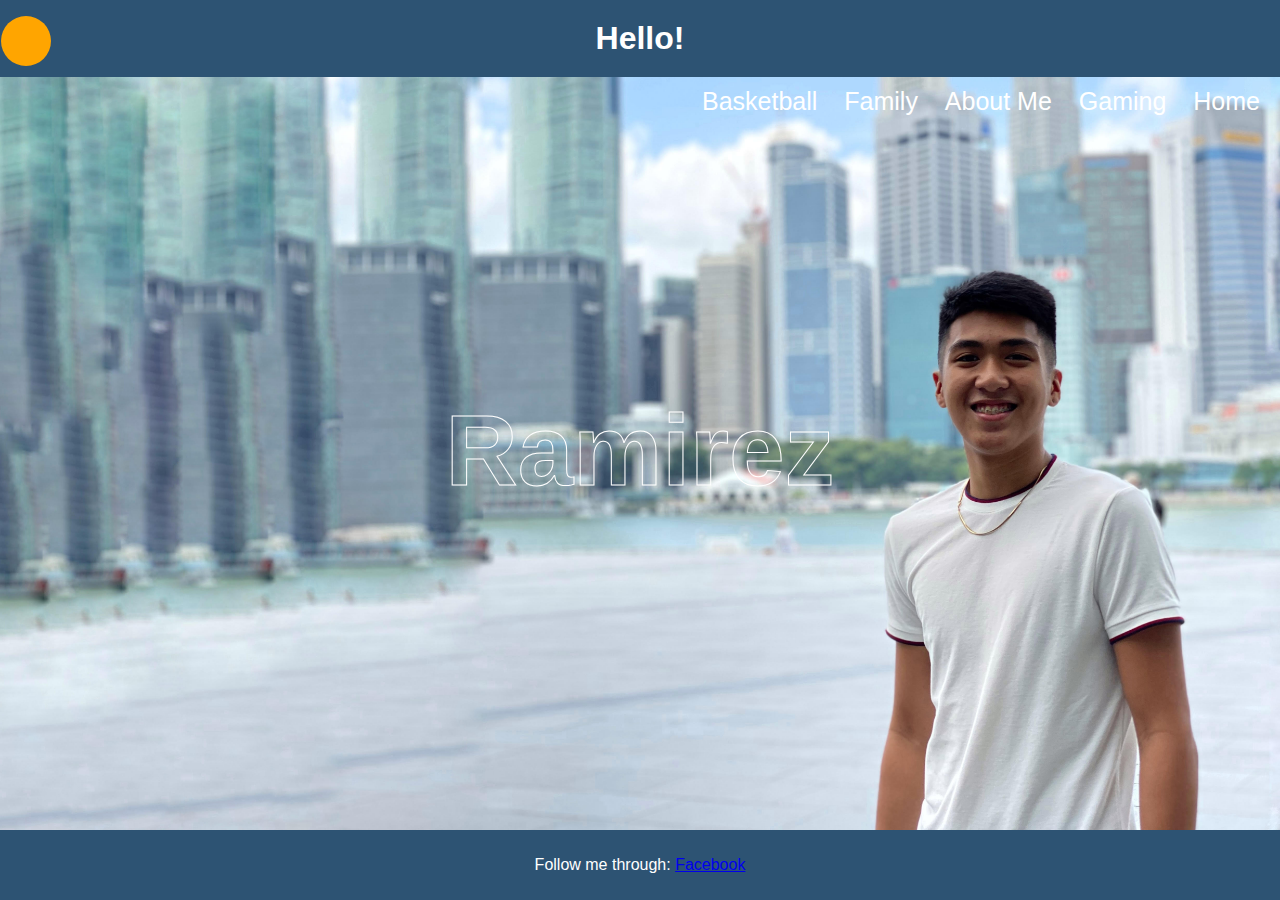
<file: Index.html>
<!DOCTYPE html>
<html lang="en">
<head>
    <meta charset="UTF-8">
    <meta name="viewport" content="width=device-width, initial-scale=1.0">
    <link rel="stylesheet" href="styles.css">
    <title>Home</title>
    <style>
        body {
            font-family: Arial, sans-serif;
            margin: 0;
            padding: 0;
            
            background-image: url('mebgf.jpg');
            background-size: cover; 
            background-repeat: no-repeat;
            background-attachment: fixed;
            background-position: center;
            background-color: #f0f0f0; 
        }
        header {
            background-color: #2D5373;
            color: #fff;
            padding: 20px;
            text-align: center;
        }
        h1 {
            margin: 0;
        }
        nav {   
            font-size: 25px;
            padding: 10px;
            text-align: right;
        }
        nav a {
            color: #fff;
            text-decoration: none;
            margin: 10px;
        }
        .container {
            max-width: 800px;
            margin: 20px auto; 
            padding: 20px;
            background-color: rgba(0, 0, 0, 0);
            box-shadow: 0 0 10px rgba(0, 0, 0, 0.0);
        }
        .container h2 {
            font-size: 24px; 
        }
        .image-gallery {
            float: left; 
            width: 50%; 
            margin-right: 20px; 
        }
        .image-gallery img {
            width: 100%; 
            max-width: 100%; 
            height: auto; 
            border: 2px solid #4682B4; 
            border-radius: 8px;
            cursor: pointer; /* Add cursor property to indicate clickable */
        }
        .text-content {
            float: left; 
            width: 45%;
        }
        .image-text-container {
            clear: both; 
            margin-bottom: 20px; 
        }
        footer {
            background-color: #2D5373;
            color: #fff;
            text-align: center;
			position: absolute;
            padding: 10px;
            clear: both; 
			right: 0;
			left: 0;
			bottom: 0;
        }
    </style>
</head>
<body>
<div class="ball"></div>
    <header>
        <h1>Hello!</h1>
    </header>
    <nav>
        <a href="Basketball.html">Basketball</a>
        <a href="family.html">Family</a>
        <a href="aboutme.html">About Me</a>
        <a href="Gaming.html">Gaming</a>
        <a href="Index.html">Home</a>
    </nav>
	
   
	<h1 class="title">Ramirez</h1>
	
	
	
	
	
	
	
	
	
    <footer>
         <p> Follow me through: <a href="https://www.facebook.com/johnkerth02">Facebook</a></p>
    </footer>
    
    <script>
        function showAlert(message) {
            alert(message);
        }
    </script>
	
</body>
</html>
</file>
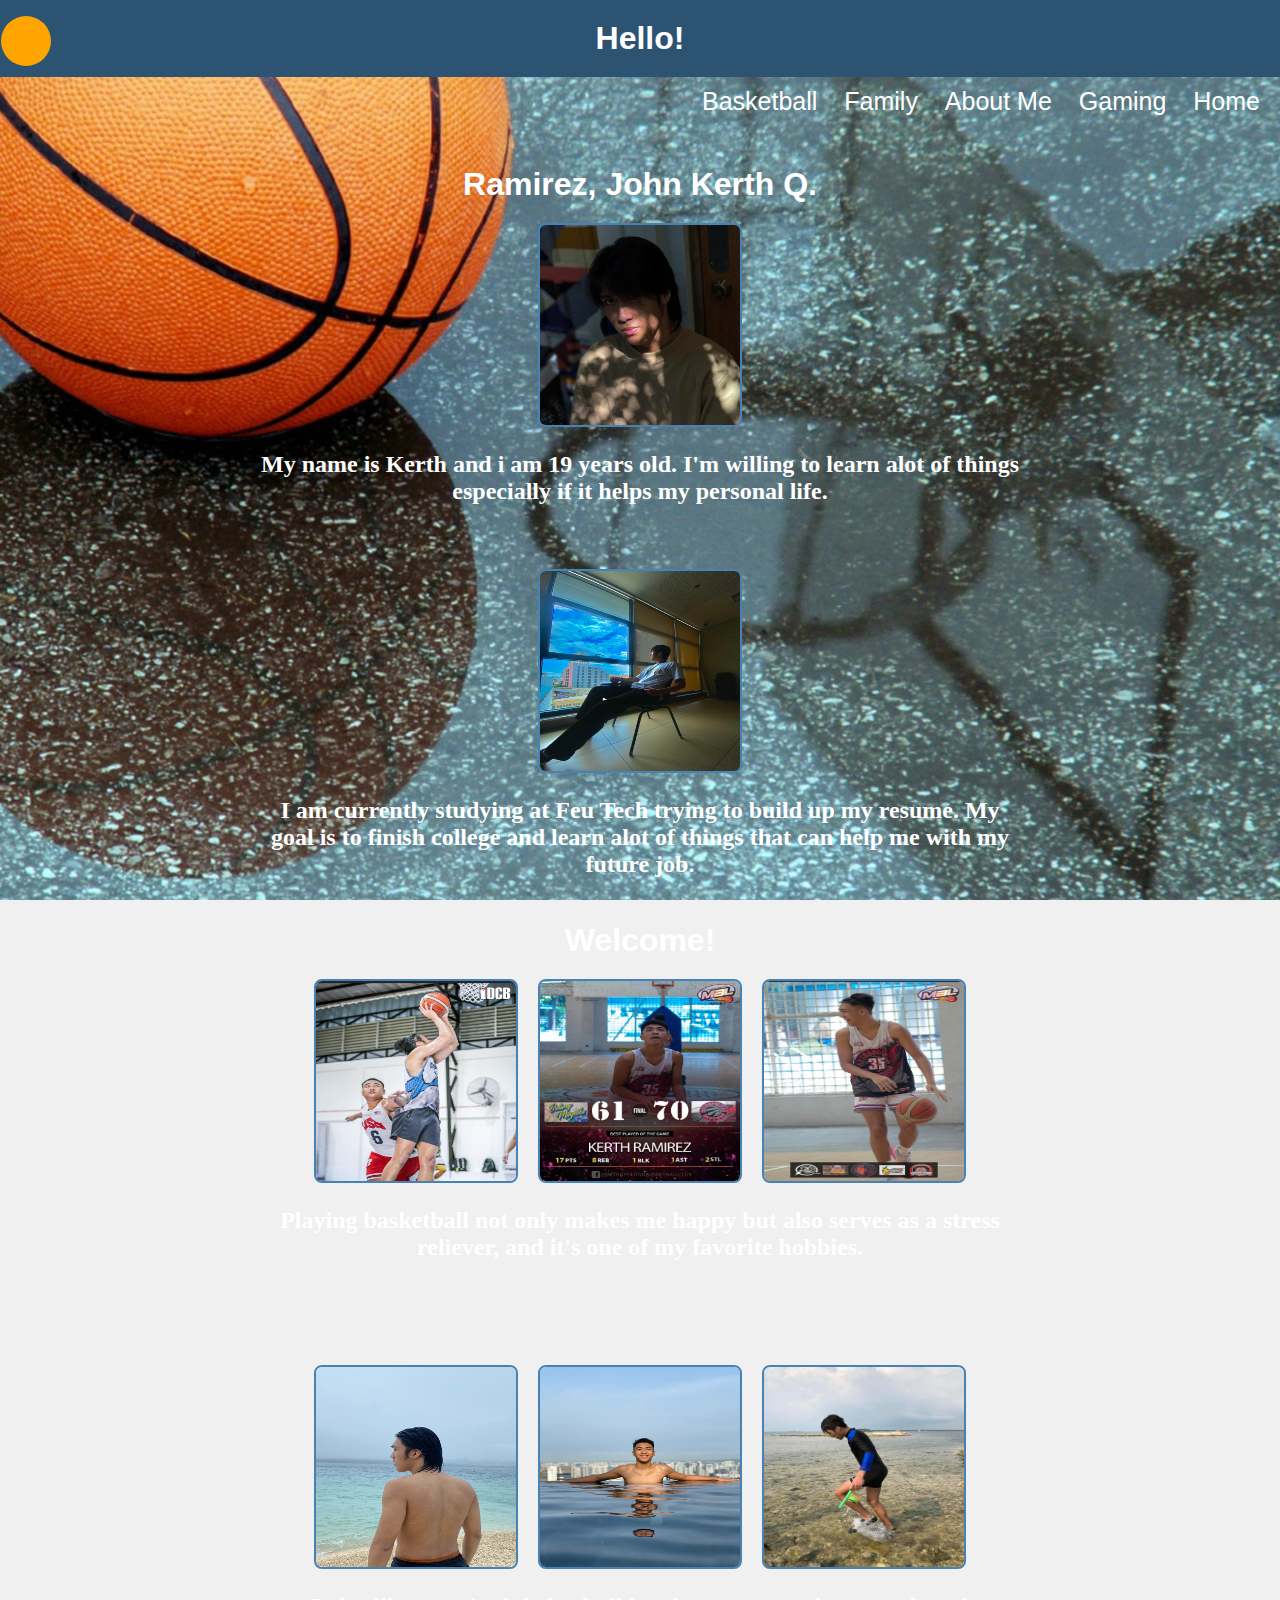
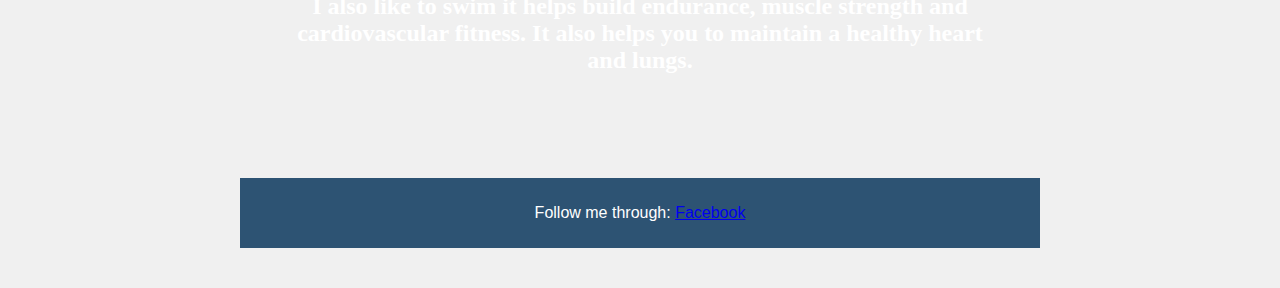
<file: aboutme.html>
<!DOCTYPE html>
<html lang="en">
<head>
    <meta charset="UTF-8">
    <meta name="viewport" content="width=device-width, initial-scale=1.0">
	<link rel="stylesheet" href="styles.css">
    <title>My Home Page</title>
    <style>
        body {
            font-family: Arial, sans-serif;
            margin: 0;
            padding: 0;
            background-image: url('bballwater.jpg');
            background-size: cover; 
            background-repeat: no-repeat;
            background-attachment: fixed;
            background-position: center;
            background-color: #f0f0f0; 
        }
        header {
            background-color: #2D5373;
            color: #fff;
            padding: 20px;
            text-align: center;
        }
        h1 {
            margin: 0;
        }
        nav {
		
            font-size: 25px;
            padding: 10px;
            text-align: right;
        }
        nav a {
            color: #fff;
            text-decoration: none;
            margin: 10px;
        }
        .container {
            max-width: 800px;
            margin: 20px auto;
            padding: 20px;
            background-color: rgba(0, 0, 0, 0); 
            box-shadow: 0 0 10px rgba(0, 0, 0, 0.0);
            text-align: center; 
        }
        .container h2 {
            font-size: 24px; 
        }
        .image-gallery {
            display: flex;
            justify-content: center;
            align-items: center;
            flex-wrap: wrap;
            gap: 20px;
            margin-top: 20px;
        }
        .image-gallery img {
            width: 200px; 
            height: 200px; 
            border: 2px solid #4682B4;
            border-radius: 8px; 
        }
        footer {
            background-color: #2D5373;
            color: #fff;
            text-align: center;
            padding: 10px;
        }
    </style>
</head>
<body>
<div class="ball"></div>
    <header>
        <h1>Hello!</h1>
    </header>
    <nav>
        <a href="Basketball.html">Basketball</a>
        <a href="family.html">Family</a>
        <a href="aboutme.html">About Me</a>
        <a href="Gaming.html">Gaming</a>
        <a href="Index.html">Home</a>
    </nav>
	<div class="container">
        <font color="#fff"><h1>Ramirez, John Kerth Q.</h1></font>
        <div class="image-gallery">
            <img src="mefinal.jpg" alt="Image 1">

        </div>
<font color="#fff"><h2><p style="font-family:Comic Sans MS;">My name is Kerth and i am 19 years old. I'm willing to learn alot of things especially if it helps my personal life. </p></h2></font>
     <font color="#fff"><h2><p style="font-family:Comic Sans MS;"></p></h2></font>
	 
	 <div class="container">
        <font color="#fff"><h1></h1></font>
        <div class="image-gallery">
            <img src="feutech.jpg" alt="Image 1">

        </div>
<font color="#fff"><h2><p style="font-family:Comic Sans MS;">I am currently studying at Feu Tech trying to build up my resume. My goal is to finish college and learn alot of things that can help me with my future job. </p></h2></font>
     <font color="#fff"><h2><p style="font-family:Comic Sans MS;"></p></h2></font>
	<div>
	
    <div class="container">
        <font color="#fff"><h1>Welcome!</h1></font>
        <div class="image-gallery">
            <img src="1.jpg" alt="Image 1">
            <img src="3.jpg" alt="Image 2">
            <img src="4.jpg" alt="Image 3">
            
        </div>
        <font color="#FFF"><h2><p style="font-family: Comic Sans MS;">Playing basketball not only makes me happy but also serves as a stress reliever, and it's one of my favorite hobbies.</p></h2></font>

    </div>
	
	 <div class="container">
        <font color="#fff"><h1></h1></font>
        <div class="image-gallery">
            <img src="me6.jpg" alt="Image 1">
            <img src="me11.jpg" alt="Image 2">
            <img src="me12.jpg" alt="Image 3">
            
        </div>
        <font color="#FFF"><h2><p style="font-family: Comic Sans MS;">I also like to swim it helps build endurance, muscle strength and cardiovascular fitness. It also helps you to maintain a healthy heart and lungs.</p></h2></font>

    </div>
	

	
	</div>
	




    </div>
    <footer>
         <p> Follow me through: <a href="https://www.facebook.com/johnkerth02">Facebook</a></p>
    </footer>
</body>
</html>
</file>
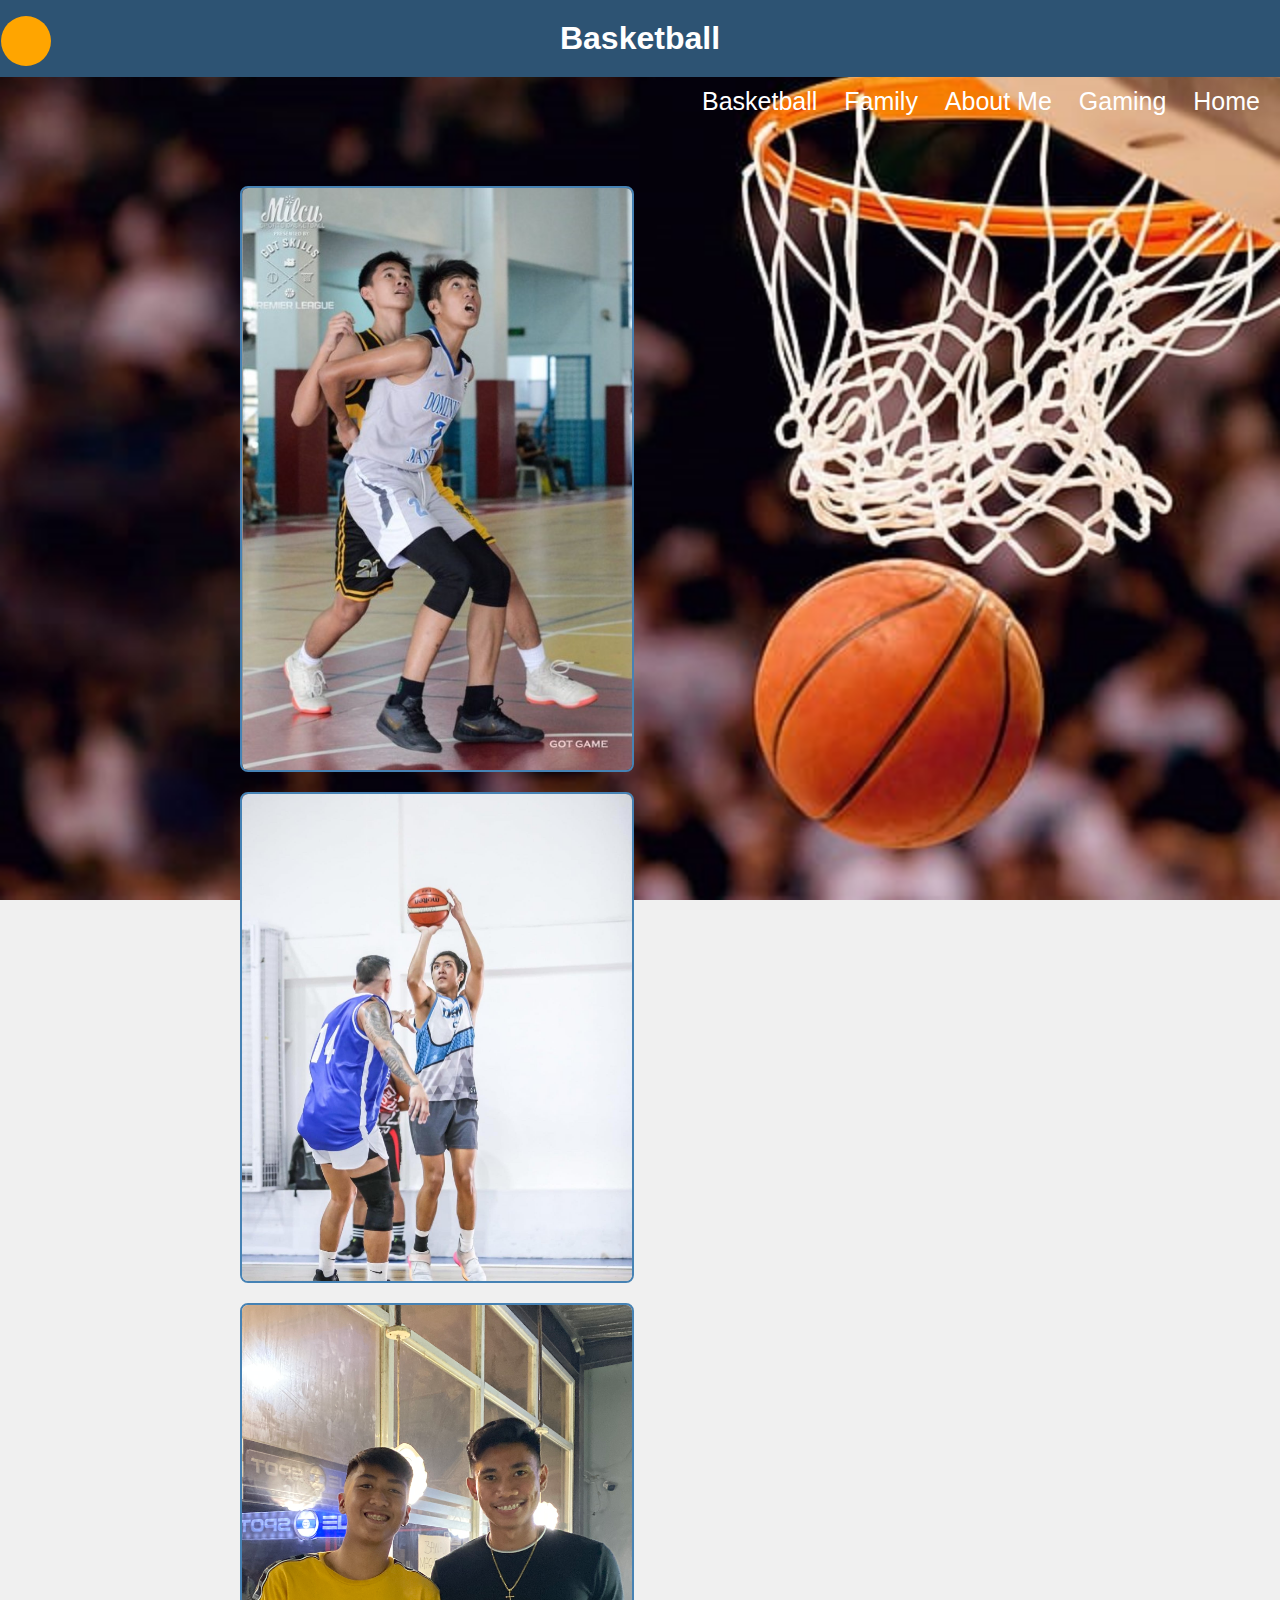
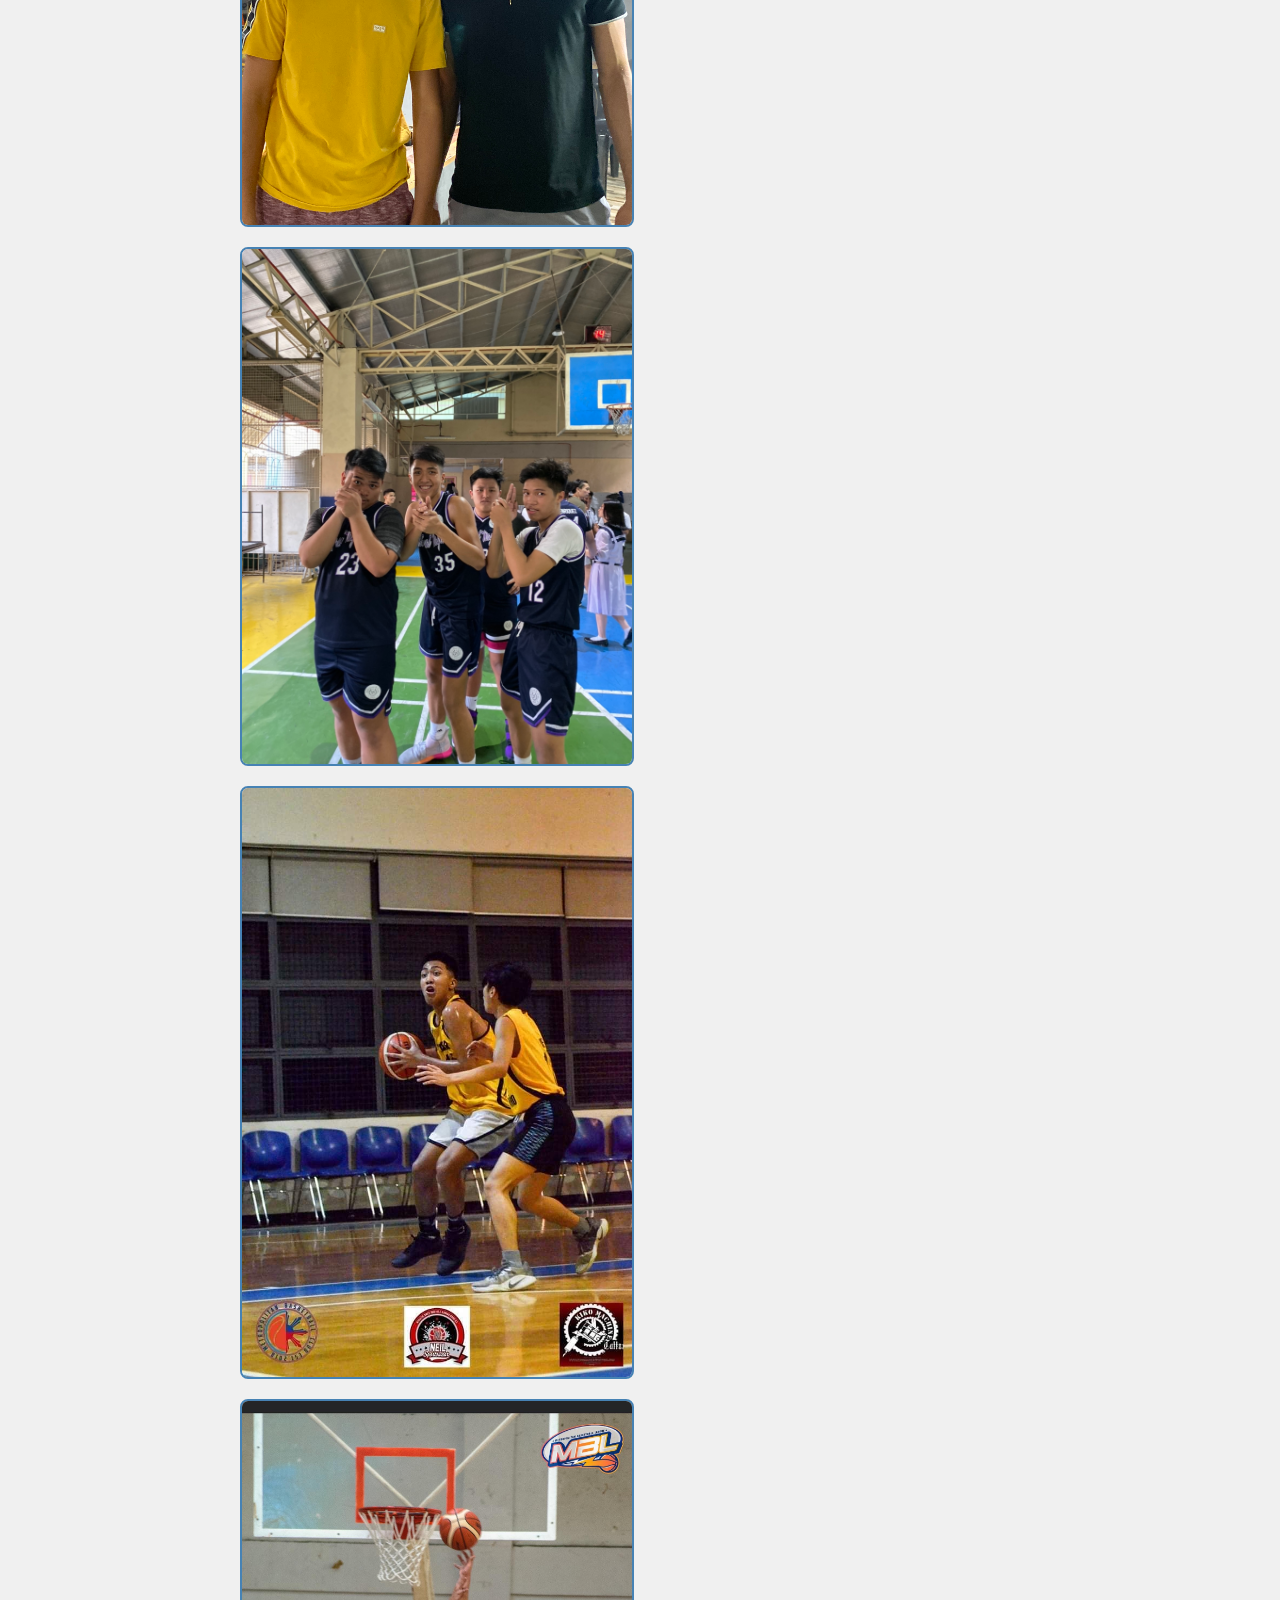
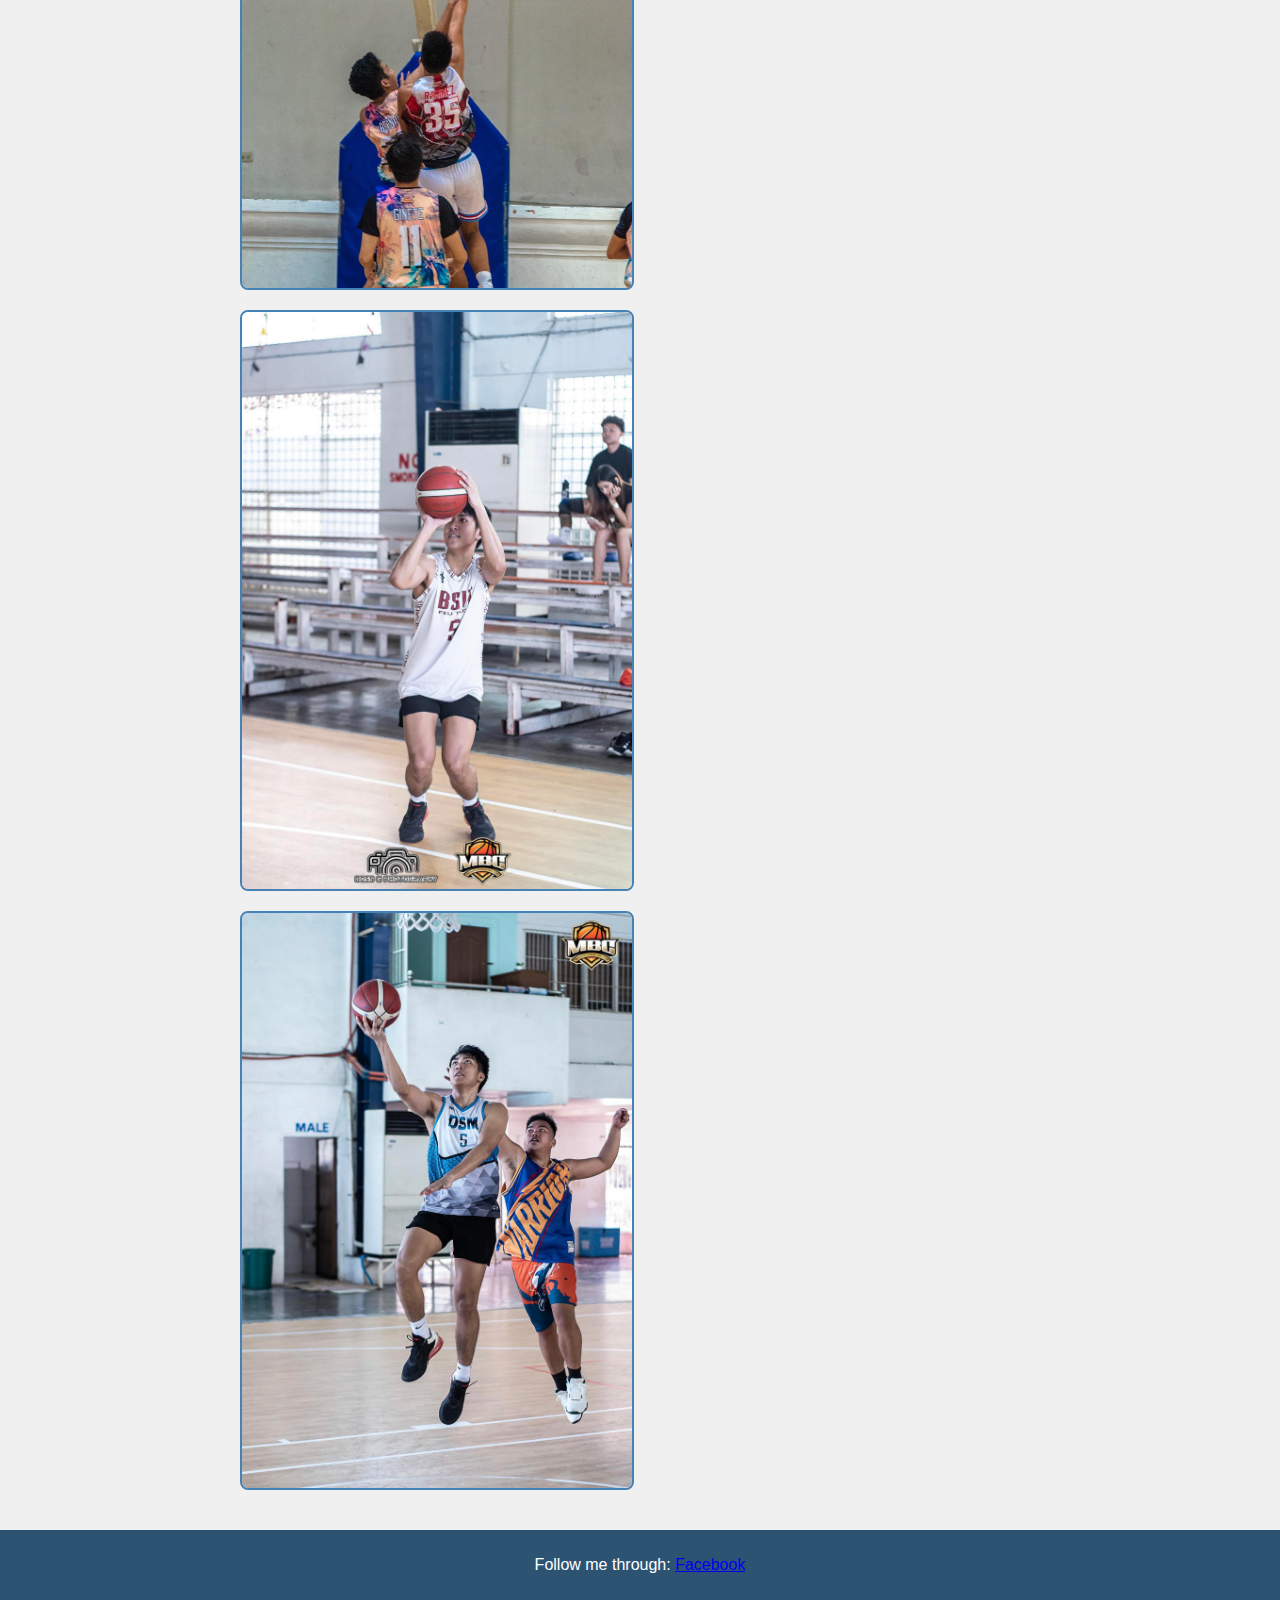
<file: Basketball.html>
<!DOCTYPE html>
<html lang="en">
<head>
    <meta charset="UTF-8">
    <meta name="viewport" content="width=device-width, initial-scale=1.0">
    <link rel="stylesheet" href="styles.css">
    <title>Basketball</title>
    <style>
        body {
            font-family: Arial, sans-serif;
            margin: 0;
            padding: 0;
            background-image: url('nbahoop.jpg');
            background-size: cover; 
            background-repeat: no-repeat;
            background-attachment: fixed;
            background-position: center;
            background-color: #f0f0f0; 
        }
        header {
            background-color: #2D5373;
            color: #fff;
            padding: 20px;
            text-align: center;
        }
        h1 {
            margin: 0;
        }
        nav {   
            font-size: 25px;
            padding: 10px;
            text-align: right;
        }
        nav a {
            color: #fff;
            text-decoration: none;
            margin: 10px;
        }
        .container {
            max-width: 800px;
            margin: 20px auto; 
            padding: 20px;
            background-color: rgba(0, 0, 0, 0);
            box-shadow: 0 0 10px rgba(0, 0, 0, 0.0);
            text-align: center; 
        }
        .container h2 {
            font-size: 24px; 
        }
        .image-gallery {
            display: flex;
            flex-wrap: wrap;
            justify-content: space-between; 
            gap: 20px;
            margin-top: 20px;
        }
        .image-gallery img {
            width: calc(50% - 10px); 
            max-width: 100%; 
            height: auto; 
            border: 2px solid #4682B4; 
            border-radius: 8px; 
			cursor: pointer;
        }
        footer {
            background-color: #2D5373;
            color: #fff;
            text-align: center;
            padding: 10px;
        }
    </style>
</head>
<body>
<div class="ball"></div>
    <header>
        <h1>Basketball</h1>
    </header>
    <nav>
        <a href="Basketball.html">Basketball</a>
        <a href="family.html">Family</a>
        <a href="aboutme.html">About Me</a>
        <a href="Gaming.html">Gaming</a>
        <a href="Index.html">Home</a>
    </nav>
    <div class="container">
        <font color="#707070"><h1></h1></font>
        <div class="image-gallery">
            <img src="milcu1.jpg" alt="Image 1" onclick="showAlert('Milcu Sports Basketball')">
            <img src="milcu2.jpg" alt="Image 2" onclick="showAlert('Family Game')">
            <img src="milcu3.jpg" alt="Image 3" onclick="showAlert('With Rhenz Abando')">
            <img src="milcu4.jpg" alt="Image 4" onclick="showAlert('Highschool Game')">
            <img src="milcu5.jpg" alt="Image 5" onclick="showAlert('Papawis game')">
            <img src="milcu6.jpg" alt="Image 6" onclick="showAlert('Metropolitan Basketball League')">
			<img src="milcu7.jpg" alt="Image 7" onclick="showAlert('Training')">
			<img src="milcu8.jpg" alt="Image 8" onclick="showAlert('Papawis Game')">


        </div>
    </div>
    <footer>
         <p> Follow me through: <a href="https://www.facebook.com/johnkerth02">Facebook</a></p>
    </footer>
	
	    <script>
        function showAlert(message) {
            alert(message);
        }
    </script>
	
</body>
</html>
</file>
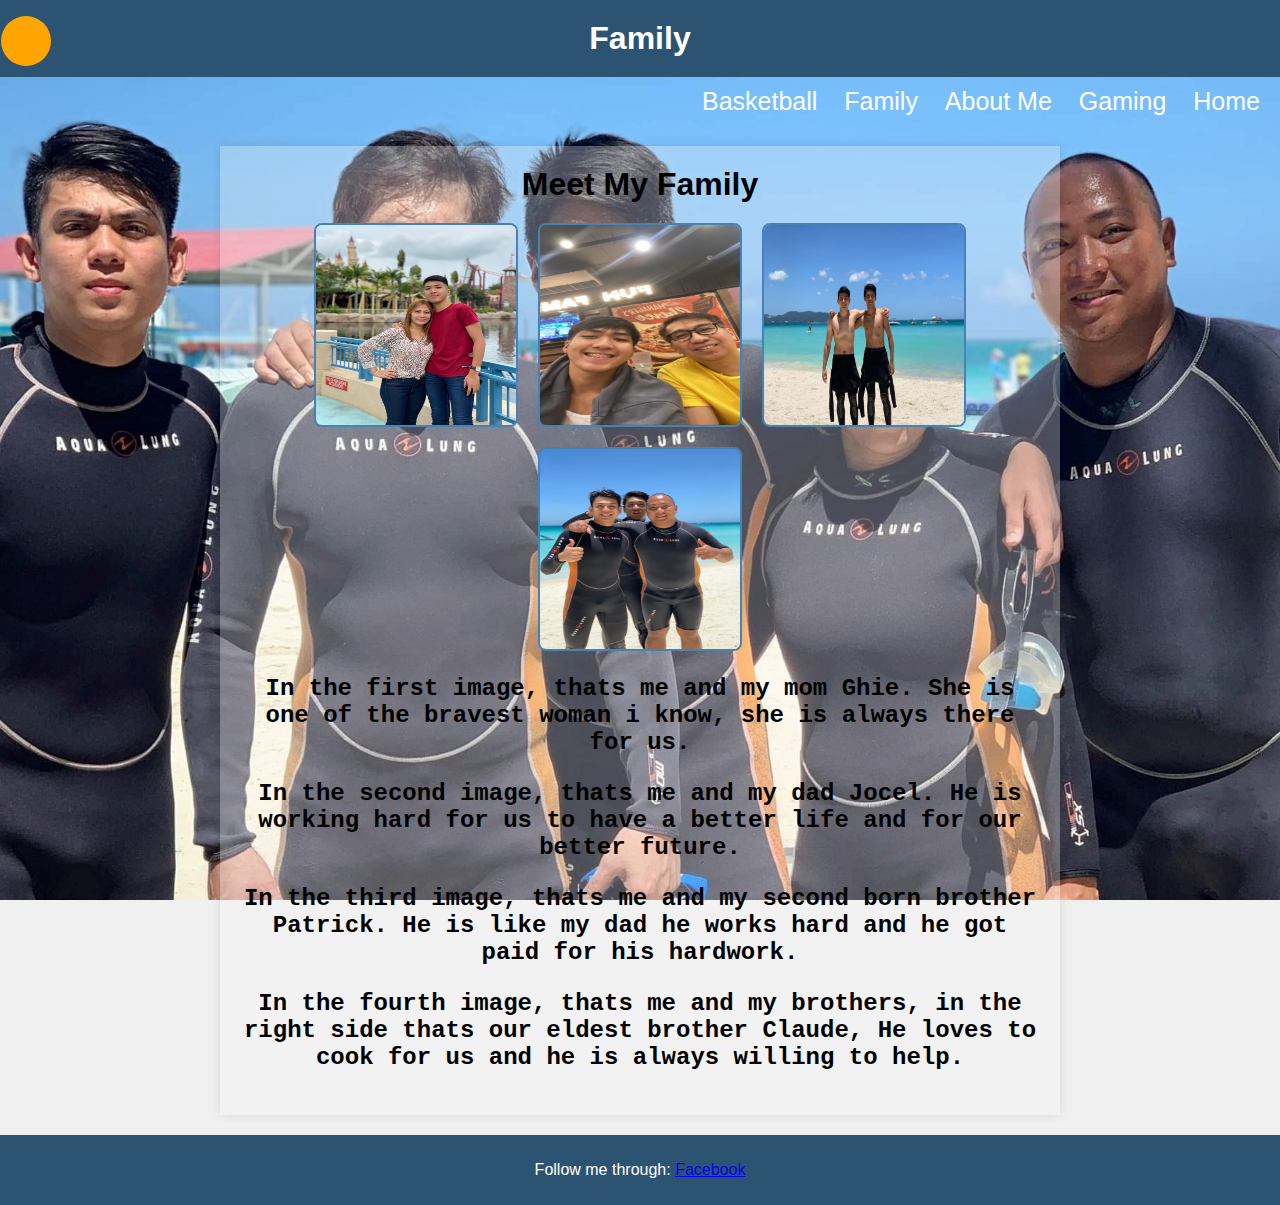
<file: family.html>
<!DOCTYPE html>
<html lang="en">
<head>
    <meta charset="UTF-8">
    <meta name="viewport" content="width=device-width, initial-scale=1.0">
	<link rel="stylesheet" href="styles.css">
    <title>Family</title>
    <style>
        body {
            font-family: Arial, sans-serif;
            margin: 0;
            padding: 0;
            /* Set the background image and configure its properties */
            background-image: url('familybgf.jpg');
            background-size: cover; /* Adjust as needed */
            background-repeat: no-repeat;
            background-attachment: fixed;
            background-position: center;
            background-color: #f0f0f0; /* A fallback background color */
        }
        header {
            background-color: #2D5373;
            color: #fff;
            padding: 20px;
            text-align: center;
        }
        h1 {
            margin: 0;
        }
        nav {
            font-size: 25px;
            padding: 10px;
            text-align: right;
        }
        nav a {
            color: #fff;
            text-decoration: none;
            margin: 10px;
        }
        .container {
            max-width: 800px;
            margin: 20px auto;
            padding: 20px;
            background-color: rgba(250, 250, 250, 0.3); /* Background color with opacity for better readability */
            box-shadow: 0 0 10px rgba(0, 0, 0, 0.1);
            text-align: center; /* Center align the content within the container */
        }
        .container h2 {
            font-size: 24px; /* Increase the font size for emphasis */
        }
        .image-gallery {
            display: flex;
            justify-content: center;
            align-items: center;
            flex-wrap: wrap;
            gap: 20px;
            margin-top: 20px;
        }
        .image-gallery img {
            width: 200px; /* Fixed width for all images */
            height: 200px; /* Fixed height for all images */
            border: 2px solid #4682B4; /* Add a border for style */
            border-radius: 8px; /* Add rounded corners to the images */
        }
        footer {
            background-color: #2D5373;
            color: #fff;
            text-align: center;
            padding: 10px;
        }
    </style>
</head>
<body>
<div class="ball"></div>
    <header>
        <h1>Family</h1>
    </header>
    <nav>
        <a href="Basketball.html">Basketball</a>
        <a href="family.html">Family</a>
        <a href="aboutme.html">About Me</a>
        <a href="Gaming.html">Gaming</a>
        <a href="Index.html">Home</a>
    </nav>
    <div class="container">
        <h1>Meet My Family</h1>
        <div class="image-gallery">
            <img src="mom.jpg" alt="Family Image 1">
            <img src="dad.jpg" alt="Family Image 2">
            <img src="pat.jpg" alt="Family Image 3">
            <img src="kuya.jpg" alt="Family Image 4">
         
        </div>
		
		
		<h2><b><p style="font-family:'Courier New'"> In the first image, thats me and my mom Ghie. She is one of the bravest woman i know, she is always there for us.</p></b></h2>
		<h2><b><p style="font-family:'Courier New'"> In the second image, thats me and my dad Jocel. He is working hard for us to have a better life and for our better future.</p></b></h2>
		<h2><b><p style="font-family:'Courier New'"> In the third image, thats me and my second born brother Patrick. He is like my dad he works hard and he got paid for his hardwork.</p></b></h2>
		<h2><b><p style="font-family:'Courier New'"> In the fourth image, thats me and my brothers, in the right side thats our eldest brother Claude, He loves to cook for us and he is always willing to help.</p></b></h2>
		
    </div>
    <footer>
	     <p> Follow me through: <a href="https://www.facebook.com/johnkerth02">Facebook</a></p>

    </footer>
</body>
</html>
</file>
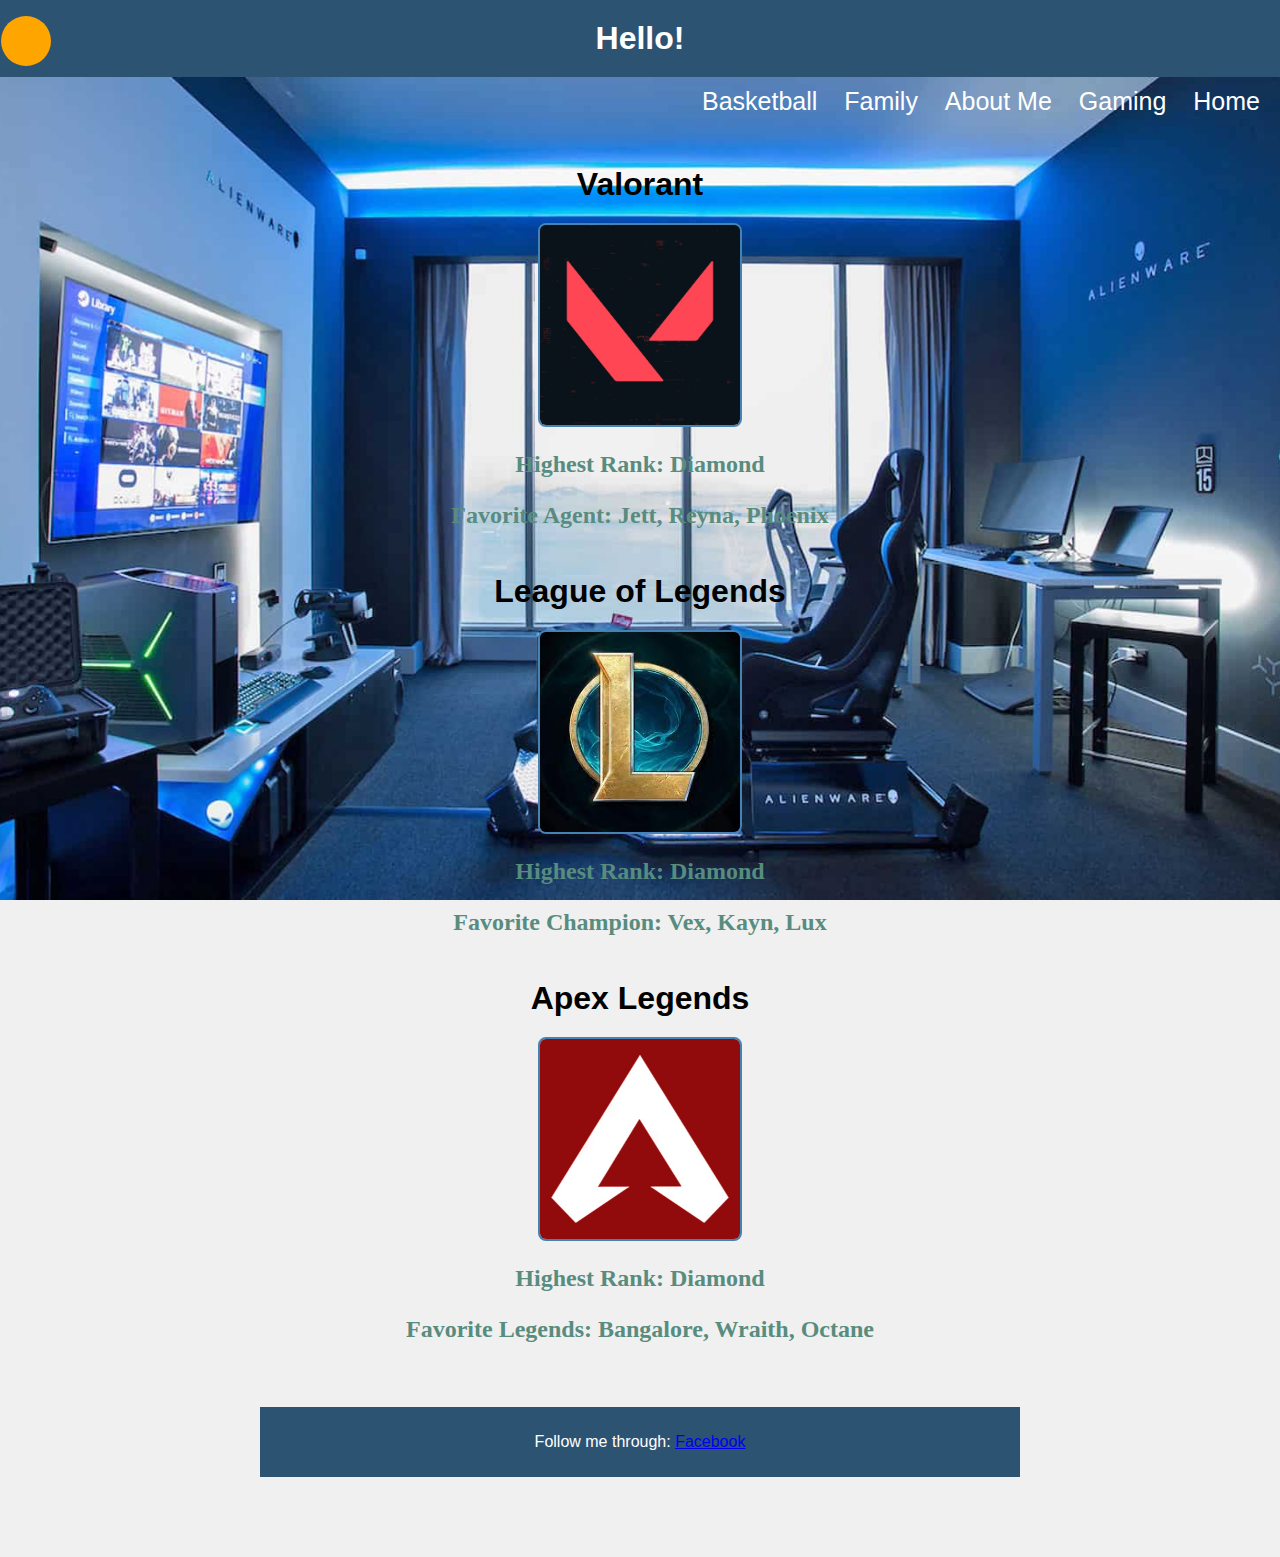
<file: Gaming.html>
<!DOCTYPE html>
<html lang="en">
<head>
    <meta charset="UTF-8">
    <meta name="viewport" content="width=device-width, initial-scale=1.0">
	<link rel="stylesheet" href="styles.css">
    <title>My Home Page</title>
    <style>
        body {
            font-family: Arial, sans-serif;
            margin: 0;
            padding: 0;
            background-image: url('droom.jpg');
            background-size: cover; 
            background-repeat: no-repeat;
            background-attachment: fixed;
            background-position: center;
            background-color: #f0f0f0; 
        }
        header {
            background-color: #2D5373;
            color: #fff;
            padding: 20px;
            text-align: center;
        }
        h1 {
            margin: 0;
        }
        nav {
		
            font-size: 25px;
            padding: 10px;
            text-align: right;
        }
        nav a {
            color: #fff;
            text-decoration: none;
            margin: 10px;
        }
        .container {
            max-width: 800px;
            margin: 20px auto;
            padding: 20px;
            background-color: rgba(0, 0, 0, 0); 
            box-shadow: 0 0 10px rgba(0, 0, 0, 0.0);
            text-align: center; 
        }
        .container h2 {
            font-size: 24px; 
        }
        .image-gallery {
            display: flex;
            justify-content: center;
            align-items: center;
            flex-wrap: wrap;
            gap: 20px;
            margin-top: 20px;
        }
        .image-gallery img {
            width: 200px; 
            height: 200px; 
            border: 2px solid #4682B4;
            border-radius: 8px; 
        }
        footer {
            background-color: #2D5373;
            color: #fff;
            text-align: center;
            padding: 10px;
        }
    </style>
</head>
<body>
<div class="ball"></div>
    <header>
        <h1>Hello!</h1>
    </header>
    <nav>
        <a href="Basketball.html">Basketball</a>
        <a href="family.html">Family</a>
        <a href="aboutme.html">About Me</a>
        <a href="Gaming.html">Gaming</a>
        <a href="Index.html">Home</a>
    </nav>
	<div class="container">
        <font color="#000"><h1>Valorant</h1></font>
        <div class="image-gallery">
            <img src="valorant.jpg" alt="Image 1">

        </div>
		
<font color="#588c7e"><h2><p style="font-family:Comic Sans MS;">Highest Rank: Diamond </p></h2></font>
<font color="#588c7e"><h2><p style="font-family:Comic Sans MS;">Favorite Agent: Jett, Reyna, Phoenix </p></h2></font>
     <font color="#fff"><h2><p style="font-family:Comic Sans MS;"></p></h2></font>
	 

	 
	 <div class="container">
        <font color="#000"><h1>League of Legends</h1></font>
        <div class="image-gallery">
            <img src="lol.jpg" alt="Image 1">

        </div>
<font color="#588c7e"><h2><p style="font-family:Comic Sans MS;">Highest Rank: Diamond</p></h2></font>
<font color="#588c7e"><h2><p style="font-family:Comic Sans MS;">Favorite Champion: Vex, Kayn, Lux</p></h2></font>
     <font color="#fff"><h2><p style="font-family:Comic Sans MS;"></p></h2></font>
	
	<div>
	
    <div class="container">
        <font color="#000"><h1>Apex Legends</h1></font>
        <div class="image-gallery">
           
            <img src="apex.jpg" alt="Image 2">
            
            
        </div>
        <font color="#588c7e"><h2><p style="font-family: Comic Sans MS;">Highest Rank: Diamond</p></h2></font>
		<font color="#588c7e"><h2><p style="font-family: Comic Sans MS;">Favorite Legends: Bangalore, Wraith, Octane</p></h2></font>

   
	

	
	</div>
	




    </div>
    <footer>
         <p> Follow me through: <a href="https://www.facebook.com/johnkerth02">Facebook</a></p>
    </footer>
</body>
</html>
</file>
<file: styles.css>
.ball {
    width: 50px;
    height: 50px;
    background-color: #FFA500;
    border-radius: 50%; 
    position: absolute;
    top: 1.8%; 
    left: 2%; 
    transform: translateX(-50%);
    animation: bounce 1s infinite;
}


@keyframes bounce {
    0%, 100% {
        transform: translateX(-50%) translateY(0);
    }
    50% {
        transform: translateX(-50%) translateY(-10px); 
    }
}

.title{
	position: absolute;
	top: 50%;
	left: 50%;
	transform: translate(-50%, -50%);
	font-size: 100px;
	-webkit-text-stroke: 1px #fff;
	color: transparent;
	background-image: linear-gradient(#fff, #fff);
	background-repeat: no-repeat;
	-webkit-background-clip: text;
	background-position: -750px 0;
	animation: backcolor 5s linear infinite alternate;
}
@keyframes backcolor{
	100%{
		background-position: 0 0;
	{
{
</file>
